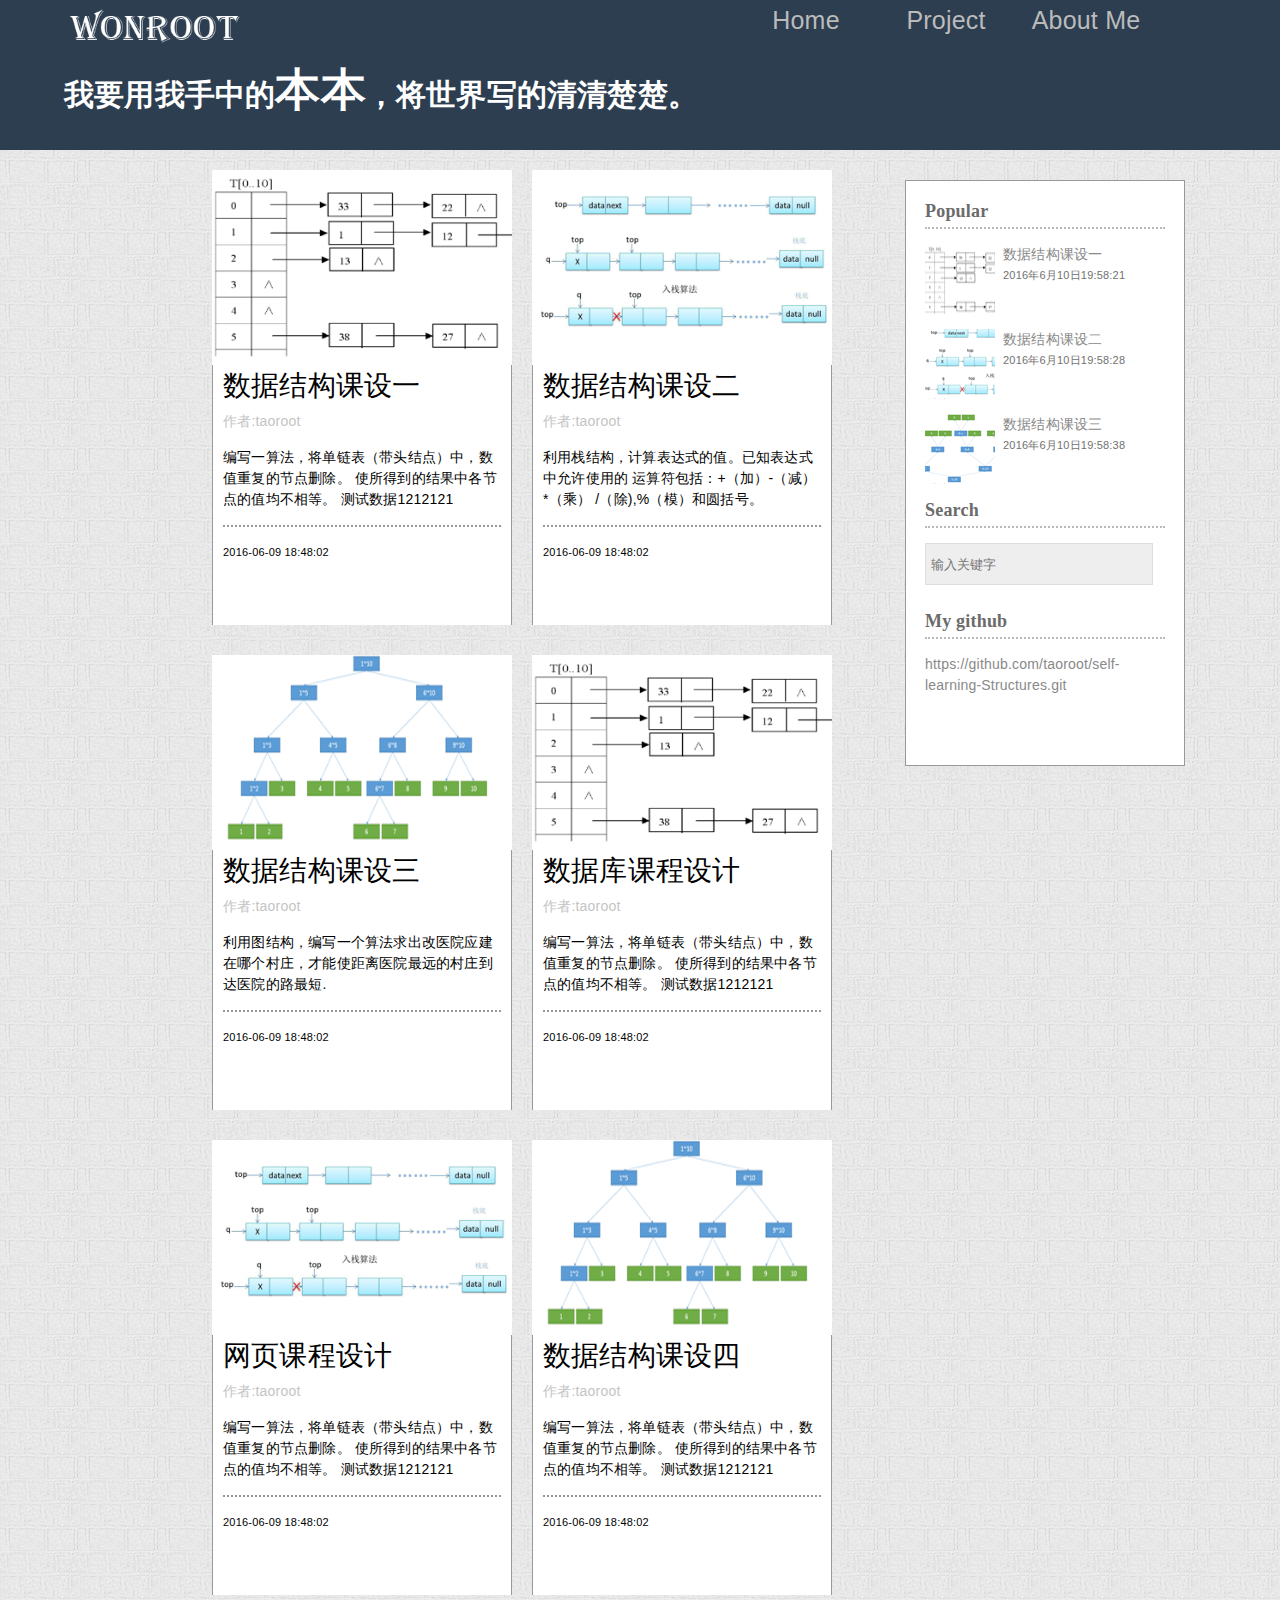
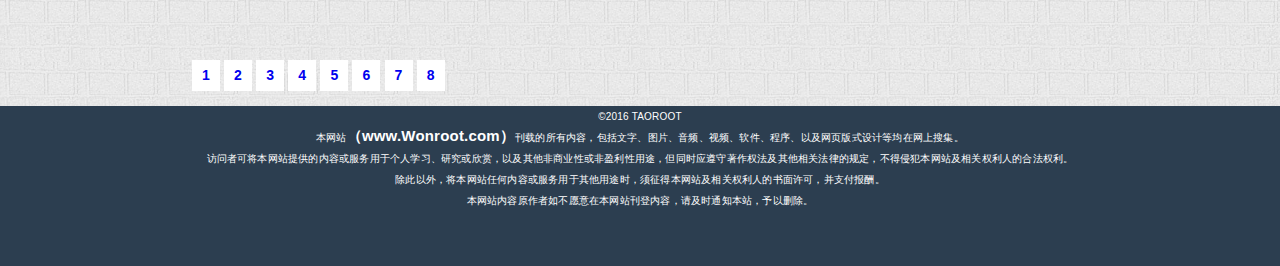
<file: index.html>
<!DOCTYPE html>
<html>
	<head>
		<meta http-equiv="Content-type" content="text/html; charset=utf-8";/>
		<link href="css/style.css" rel="stylesheet" type="text/css" media="all" />
		<link href="css/contain.css" rel="stylesheet" type="text/css" media="all" />
		<script type="text/javascript" src="js/jquery.js"></script>

		<title>Wonroot</title>
	</head>
	<body>
		<div class="header">
			<div class="logo">
				<a href="index.html">
					<img src="image/logo.png" />
				</a>
			</div>
			<div class="menu">
				<ul>
					<li><a href="index.html">Home</a></li>

					<li><a href="#">Project</a>
						<ul>
							<li><a href="CPP/cppindex.html">C++编程</a></li>
							<li><a href="sql/sqlindex.html">数据库</a></li>
							<li><a href="Stru/Struindex.html">数据结构</a></li>
						</ul>
					</li>
					<li><a href="about.html">About Me</a>
					</li>
				</ul>
			</div>
		</div>

		<div class="header-bottom">
			<a style="left:50%;"> 我要用我手中的<span>本本</span>，将世界写的清清楚楚。</a>
		</div>

		<div class="fix content_area">

			<div class="fix wrap">
				<div class= "fix left-content floatleft">
					<div class="fix main_content floatleft">
						<div class="fix single_content_wrapper floatleft ">
							<div class="single_content floatleft">
								<a href="CPP/cpp.html"><img class="thumbnail" src="image/s1.png"></a>
								<div class="fix single_content_info">
									<h1>数据结构课设一</h1>
									<p class="author">作者:taoroot</p>
									<p>编写一算法，将单链表（带头结点）中，数值重复的节点删除。
							使所得到的结果中各节点的值均不相等。
							测试数据1212121</p>
									<div class="fix post-meta">
										<p>2016-06-09 18:48:02</p>
									</div>	
								</div>
							</div>
						</div>		
						<div class="fix single_content_wrapper floatleft">
							<div class="single_content floatleft">
								<a href="CPP/cpp2.html"><img class="thumbnail" src="image/s2.png"></a>
								<div class="fix single_content_info">
									<h1>数据结构课设二</h1>
									<p class="author">作者:taoroot</p>
									<p>利用栈结构，计算表达式的值。已知表达式中允许使用的 运算符包括：+（加）-（减）*（乘） /（除),%（模）和圆括号。</p>
									<div class="fix post-meta">
										<p>2016-06-09 18:48:02</p>
									</div>	
								</div>
							</div>
						</div>	
						<div class="fix single_content_wrapper floatleft">
							<div class="single_content floatleft">
								<a href="CPP/cpp3.html"><img class="thumbnail" src="image/s3.png"></a>
								<div class="fix single_content_info">
									<h1>数据结构课设三</h1>
									<p class="author">作者:taoroot</p>
									<p>利用图结构，编写一个算法求出改医院应建在哪个村庄，才能使距离医院最远的村庄到达医院的路最短. </p>
									<div class="fix post-meta">
										<p>2016-06-09 18:48:02</p>
									</div>	
								</div>
							</div>
						</div>	
						<div class="fix single_content_wrapper floatleft">
							<div class="single_content floatleft">
								<a href="CPP/cpp.html"><img class="thumbnail" src="image/s1.png"></a>
								<div class="fix single_content_info">
									<h1>数据库课程设计</h1>
									<p class="author">作者:taoroot</p>
									<p>编写一算法，将单链表（带头结点）中，数值重复的节点删除。
							使所得到的结果中各节点的值均不相等。
							测试数据1212121</p>
									<div class="fix post-meta">
										<p>2016-06-09 18:48:02</p>
									</div>	
								</div>
							</div>
						</div>	
						<div class="fix single_content_wrapper floatleft">
							<div class="single_content floatleft">
								<a href="CPP/cpp2.html"><img class="thumbnail" src="image/s2.png"></a>
								<div class="fix single_content_info">
									<h1>网页课程设计</h1>
									<p class="author">作者:taoroot</p>
									<p>编写一算法，将单链表（带头结点）中，数值重复的节点删除。
							使所得到的结果中各节点的值均不相等。
							测试数据1212121</p>
									<div class="fix post-meta">
										<p>2016-06-09 18:48:02</p>
									</div>	
								</div>
							</div>
						</div>	
						<div class="fix single_content_wrapper floatleft">
							<div class="single_content floatleft">
								<a href="CPP/cpp3.html"><img class="thumbnail" src="image/s3.png"></a>
								<div class="fix single_content_info">
									<h1>数据结构课设四</h1>
									<p class="author">作者:taoroot</p>
									<p>编写一算法，将单链表（带头结点）中，数值重复的节点删除。
							使所得到的结果中各节点的值均不相等。
							测试数据1212121</p>
									<div class="fix post-meta">
										<p>2016-06-09 18:48:02</p>
									</div>	
								</div>
							</div>
						</div>	
					</div>
					<div class="fix pagination floatleft">
						<a href="#">1</a>
						<a href="#">2</a>
						<a href="#">3</a>
						<a href="#">4</a>
						<a href="#">5</a>
						<a href="#">6</a>
						<a href="#">7</a>
						<a href="#">8</a>
					</div>				
				</div>

				<div class="fix sidebar floatleft">
					<div class="fix single_sidebar">
					
						<div class="popular_post fix">
							<h2>Popular</h2>
							<div class="fix single_popular">
								
								<img src="image/popular1.png" class="floatleft"/>
								<a href="CPP/cpp.html"><h2>数据结构课设一</h2></a>
								<p>2016年6月10日19:58:21</p>
							</div>
							<div class="fix single_popular">
								<img src="image/popular2.png" class="floatleft"/>
								<a href="CPP/cpp2.html"><h2>数据结构课设二</h2></a>
								<p>2016年6月10日19:58:28</p>
							</div>
							<div class="fix single_popular">
								<img src="image/popular3.png" class="floatleft"/>
								<a href="CPP/cpp3.html"><h2>数据结构课设三</h2></a>
								<p>2016年6月10日19:58:38</p>
							</div>
						</div>
						<div class="fix single_sidebar">
								<h2>Search</h2>
								<input class="search" type="text" placeholder="输入关键字"/>
						</div>
						<div class="fix single_sidebar">
							<h2>My github</h2>
							<a href="https://github.com/taoroot/self-learning-Structures.git">https://github.com/taoroot/self-learning-Structures.git</a>
						</div>

					</div>
				</div>
			</div>
		</div>








		<div class="bottom">
			<div class="copyright">
				<a>©2016 TAOROOT</a>
				<p>本网站<span>（www.Wonroot.com）</span>刊载的所有内容，包括文字、图片、音频、视频、软件、程序、以及网页版式设计等均在网上搜集。<br/>
				  访问者可将本网站提供的内容或服务用于个人学习、研究或欣赏，以及其他非商业性或非盈利性用途，但同时应遵守著作权法及其他相关法律的规定，不得侵犯本网站及相关权利人的合法权利。<br/>
				  除此以外，将本网站任何内容或服务用于其他用途时，须征得本网站及相关权利人的书面许可，并支付报酬。<br/>
				    本网站内容原作者如不愿意在本网站刊登内容，请及时通知本站，予以删除。
				</p>
			</div>
		</div>

	</body>
</html>
</file>
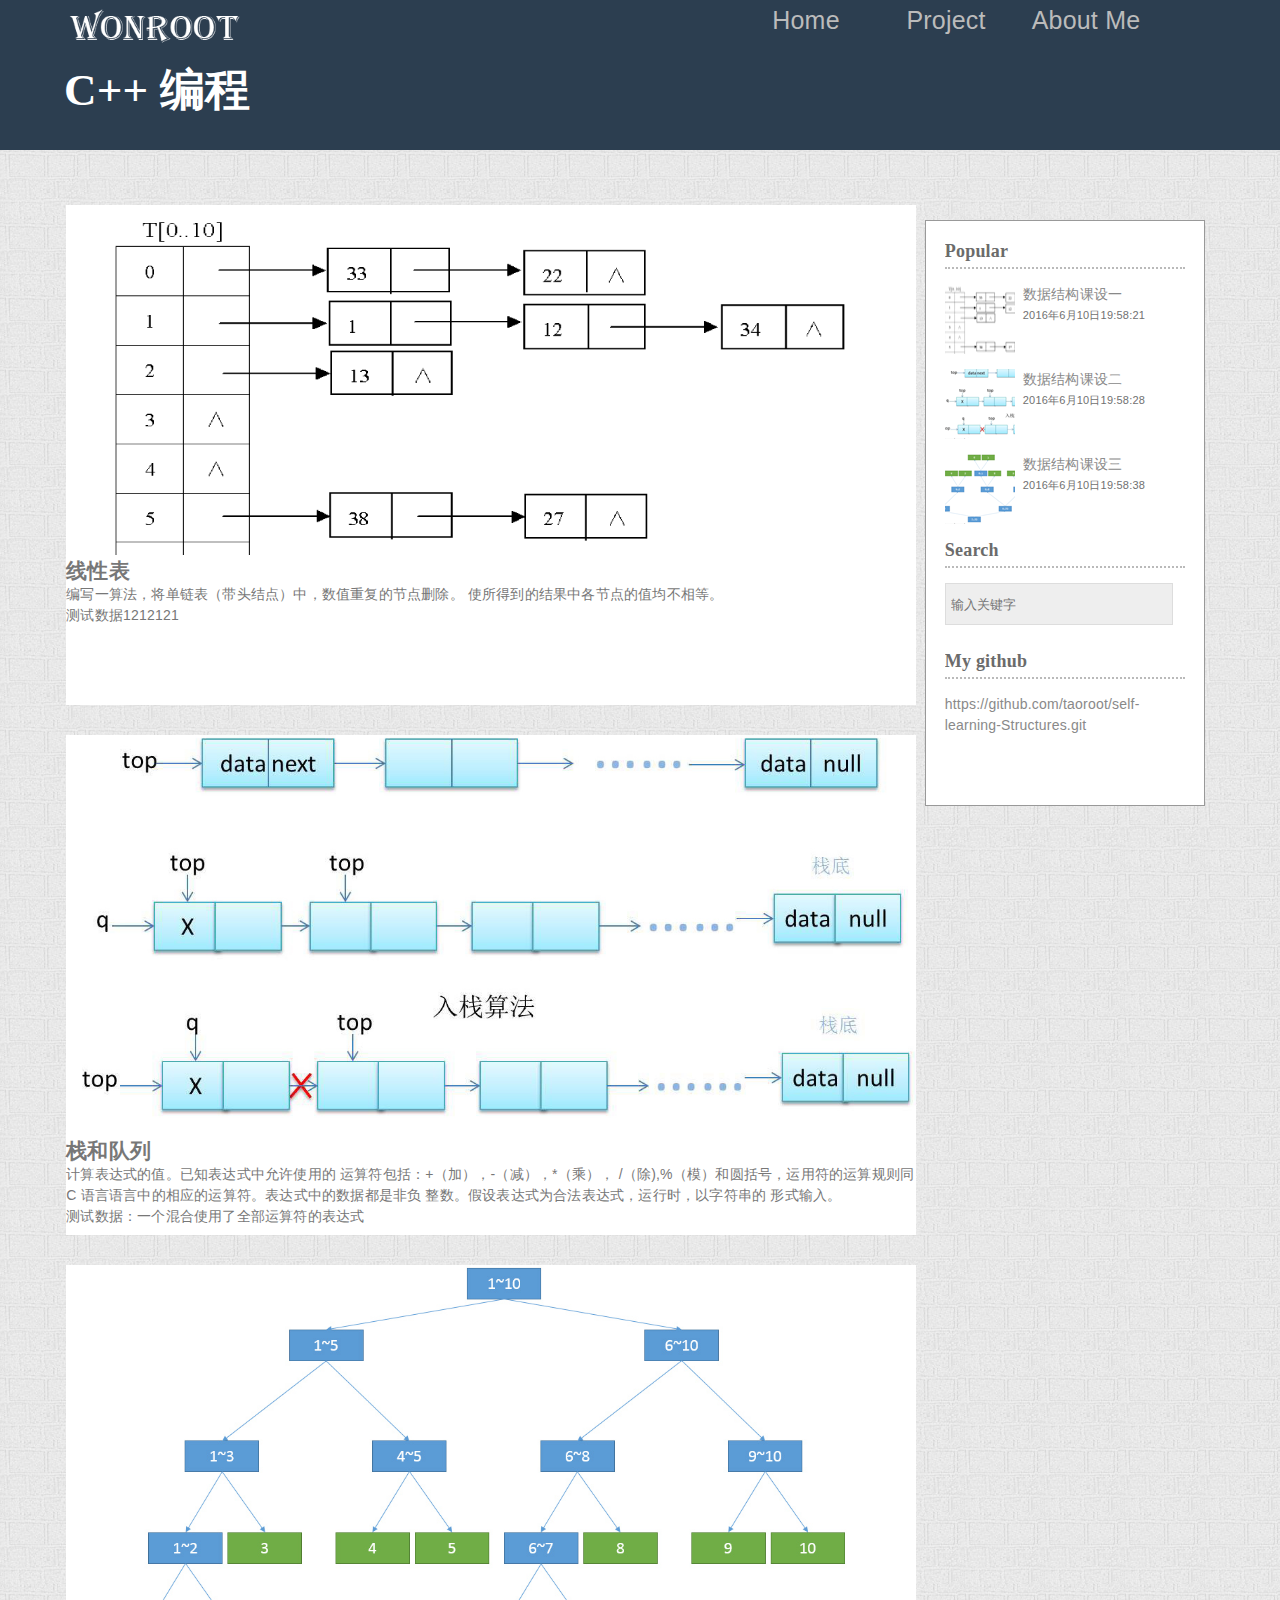
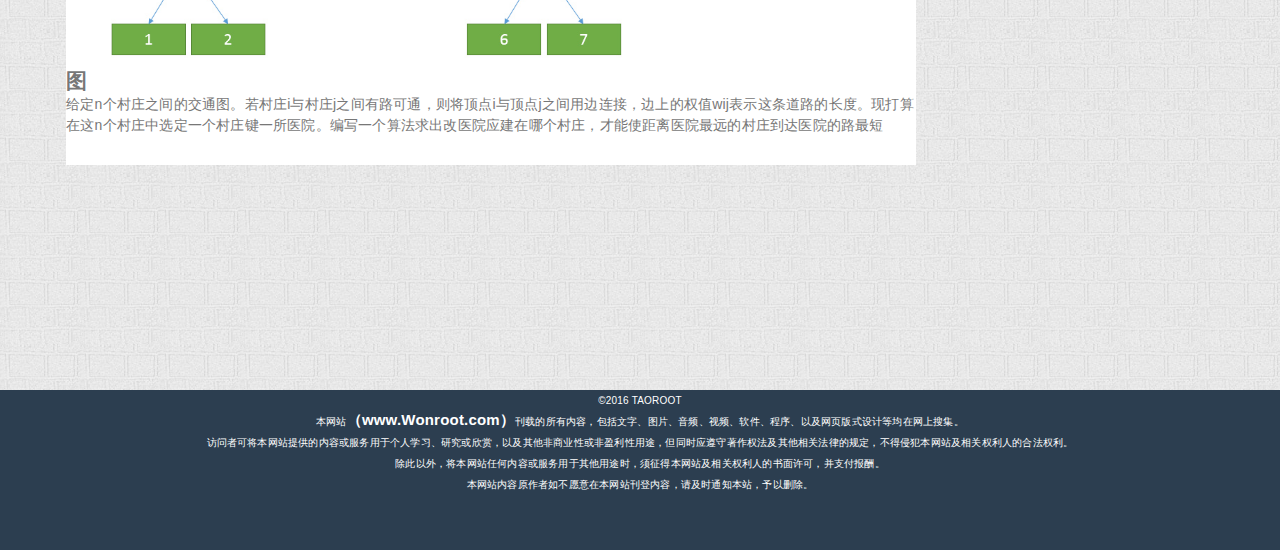
<file: CPP/cppindex.html>
<!DOCTYPE html>
<html>
	<head>
		<meta http-equiv="Content-type" content="text/html; charset=utf-8";/>
		<link href="../css/style.css" rel="stylesheet" type="text/css" media="all" />
		<link href="../css/contain.css" rel="stylesheet" type="text/css" media="all" />
		<script type="text/javascript" src="../js/jquery.js"></script>
		<script type="text/javascript" src="../js/backtop.js"></script>
		<title>Wonroot</title>
	</head>
	<body>
		<div class="header">
			<div class="logo">
				<a href="../index.html">
					<img src="../image/logo.png" />
				</a>
			</div>
			<div class="menu">
				<ul>
					<li><a href="../index.html">Home</a></li>

					<li><a href="#">Project</a>
						<ul>
							<li><a href="#">C++编程</a></li>
							<li><a href="../sql/sqlindex.html">数据库</a></li>
							<li><a href="../stru/struindex.html">数据结构</a></li>
						</ul>
					</li>

					<li><a href="../about.html">About Me</a>
					</li>

				</ul>

			</div>
		</div>

		<div class="header-bottom">
			<a><span>C++ 编程</span></a>
		</div>
		<div class="content">
			<div class="left">
				<div class="text1">
					<a href="CPP.html"><img class="thumbnail" src="../image/01.png"></a>
					<a>
						<span>线性表</span></br>
						编写一算法，将单链表（带头结点）中，数值重复的节点删除。
						使所得到的结果中各节点的值均不相等。</br>
						测试数据1212121</br>
					</a>
				</div>

				<div class="text1">
					<a href="CPP2.html"><img class="thumbnail" src="../image/02.jpg"></a>
					<a>
						<span>栈和队列</span><br/>
						计算表达式的值。已知表达式中允许使用的
						运算符包括：+（加），-（减），*（乘），
						/（除),%（模）和圆括号，运用符的运算规则同C
						语言语言中的相应的运算符。表达式中的数据都是非负
						整数。假设表达式为合法表达式，运行时，以字符串的
						形式输入。<BR/>
						测试数据：一个混合使用了全部运算符的表达式
					</a>
				</div>
  				<div class="text1">
					<a href="CPP3.html"><img class="thumbnail" src="../image/03.jpg"></a>
					<a>
					<span>图</span><br/>
					给定n个村庄之间的交通图。若村庄i与村庄j之间有路可通，则将顶点i与顶点j之间用边连接，边上的权值wij表示这条道路的长度。现打算在这n个村庄中选定一个村庄键一所医院。编写一个算法求出改医院应建在哪个村庄，才能使距离医院最远的村庄到达医院的路最短
					</a>
				</div>
			</div>	
			<div class="right">
				<div class="fix sidebar floatleft">
					<div class="fix single_sidebar">
					
						<div class="popular_post fix">
							<h2>Popular</h2>
							<div class="fix single_popular">
								
								<img src="../image/popular1.png" class="floatleft"/>
								<a href="CPP/cpp.html"><h2>数据结构课设一</h2></a>
								<p>2016年6月10日19:58:21</p>
							</div>
							<div class="fix single_popular">
								<img src="../image/popular2.png" class="floatleft"/>
								<a href="CPP/cpp2.html"><h2>数据结构课设二</h2></a>
								<p>2016年6月10日19:58:28</p>
							</div>
							<div class="fix single_popular">
								<img src="../image/popular3.png" class="floatleft"/>
								<a href="CPP/cpp3.html"><h2>数据结构课设三</h2></a>
								<p>2016年6月10日19:58:38</p>
							</div>
						</div>
						<div class="fix single_sidebar">
								<h2>Search</h2>
								<input class="search" type="text" placeholder="输入关键字"/>
						</div>
						<div class="fix single_sidebar">
							<h2>My github</h2>
							<a href="https://github.com/taoroot/self-learning-Structures.git">https://github.com/taoroot/self-learning-Structures.git</a>
						</div>

					</div>
				</div>
			</div>

		</div>


		<div class="bottom">
			<div class="copyright">
				<a>©2016 TAOROOT</a>
				<p>本网站<span>（www.Wonroot.com）</span>刊载的所有内容，包括文字、图片、音频、视频、软件、程序、以及网页版式设计等均在网上搜集。<br/>
				  访问者可将本网站提供的内容或服务用于个人学习、研究或欣赏，以及其他非商业性或非盈利性用途，但同时应遵守著作权法及其他相关法律的规定，不得侵犯本网站及相关权利人的合法权利。<br/>
				  除此以外，将本网站任何内容或服务用于其他用途时，须征得本网站及相关权利人的书面许可，并支付报酬。<br/>
				    本网站内容原作者如不愿意在本网站刊登内容，请及时通知本站，予以删除。
				</p>
			</div>
		</div>

	</body>
</html>
</file>
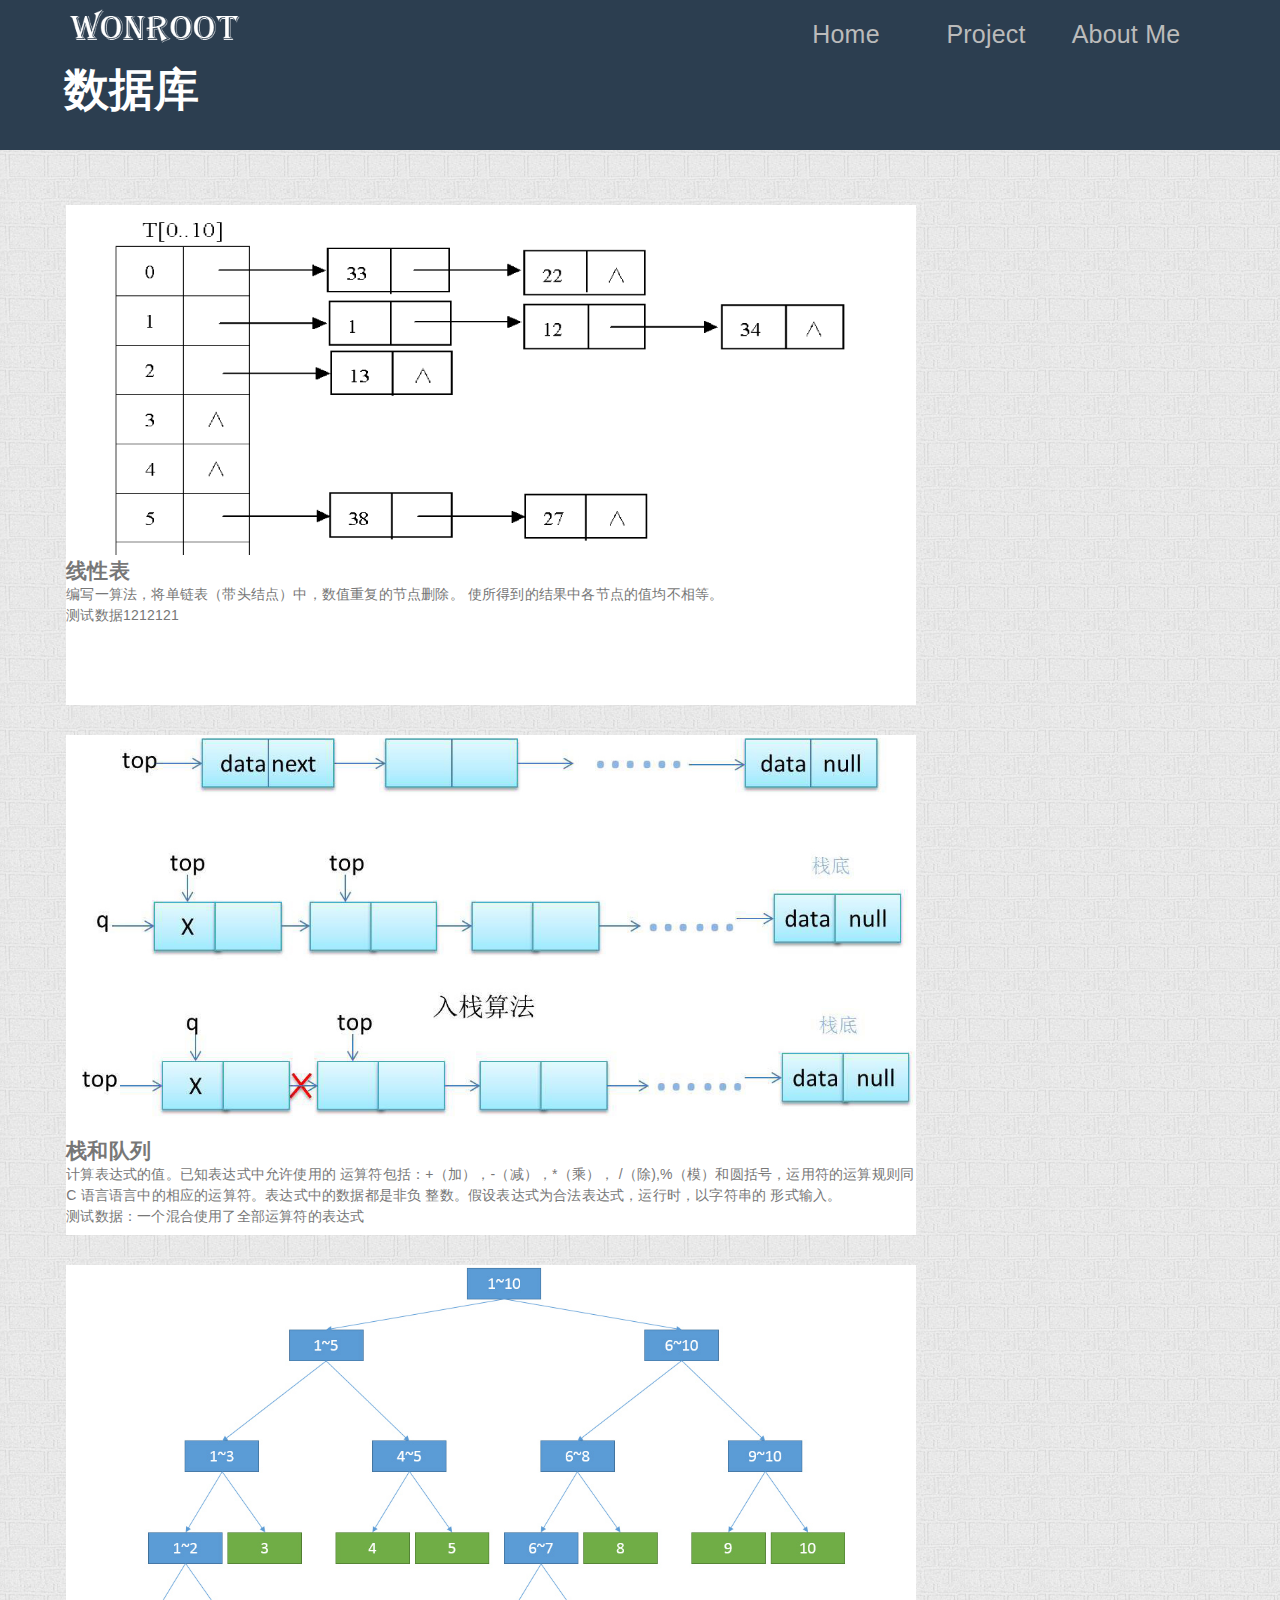
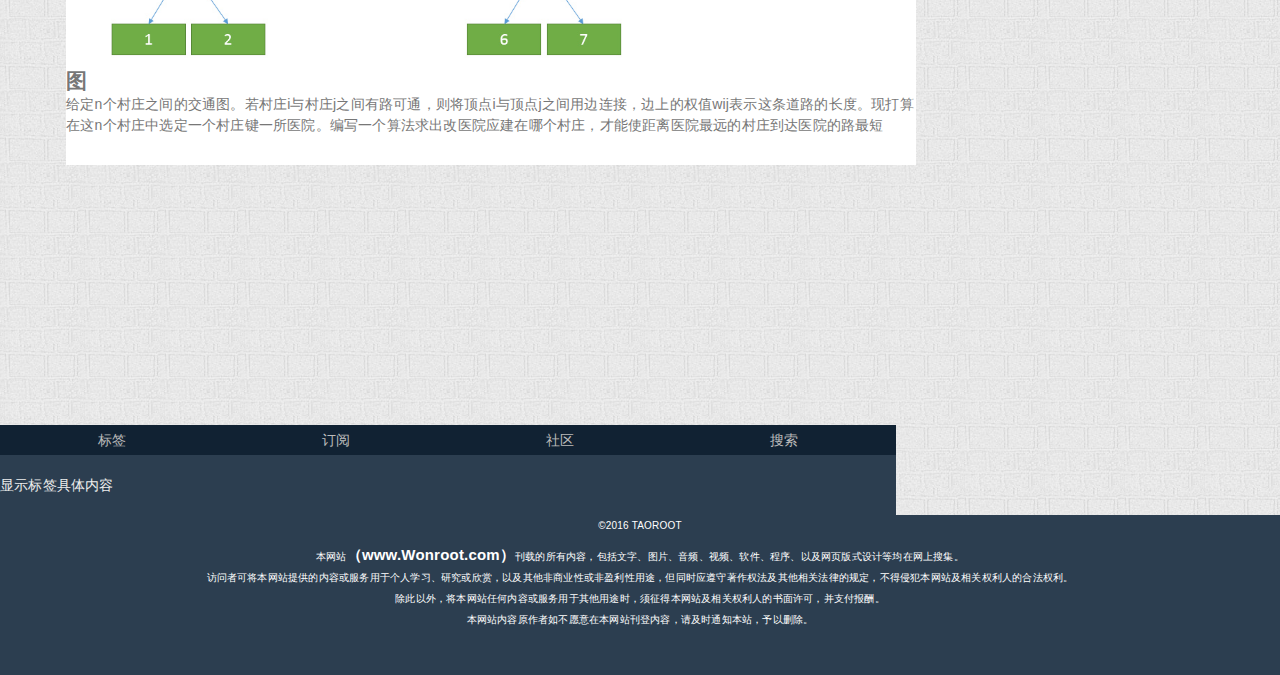
<file: sql/sql1.html>
<!DOCTYPE html>
<html>
	<head>
		<meta http-equiv="Content-type" content="text/html; charset=utf-8";/>
		<link href="../css/style.css" rel="stylesheet" type="text/css" media="all" />
		<script type="text/javascript" src="../js/jquery.js"></script>
		<script type="text/javascript" src="../js/backtop.js"></script>
		<title>Wonroot</title>
	</head>
	<body>
		<div class="header">
			<div class="logo">
				<a href="../index.html">
					<img src="../image/logo.png" />
				</a>
			</div>
			<div class="menu">
				<ul>
					<li><a href="../index.html">Home</a></li>

					<li><a href="#">Project</a>
						<ul>
							<li><a href="../cpp/CPPindex.html">C++编程</a></li>
							<li><a href="#">数据库</a></li>
							<li><a href="../stru/struindex.html">数据结构</a></li>
						</ul>
					</li>

					<li><a href="#">About Me</a>
					</li>

				</ul>

			</div>
		</div>

		<div class="header-bottom">
			<a><span>数据库</span></a>
		</div>
		<div class="content">
			<div class="left">
				<div class="text1">
					<a href="CPP/CPP.html"><img class="thumbnail" src="../image/01.png"></a>
					<a>
						<span>线性表</span></br>
						编写一算法，将单链表（带头结点）中，数值重复的节点删除。
						使所得到的结果中各节点的值均不相等。</br>
						测试数据1212121</br>
					</a>
				</div>

				<div class="text1">
					<a href="CPP/CPP2.html"><img class="thumbnail" src="../image/02.jpg"></a>
					<a>
						<span>栈和队列</span><br/>
						计算表达式的值。已知表达式中允许使用的
						运算符包括：+（加），-（减），*（乘），
						/（除),%（模）和圆括号，运用符的运算规则同C
						语言语言中的相应的运算符。表达式中的数据都是非负
						整数。假设表达式为合法表达式，运行时，以字符串的
						形式输入。<BR/>
						测试数据：一个混合使用了全部运算符的表达式
					</a>
				</div>
  				<div class="text1">
					<a href="CPP/CPP3.html"><img class="thumbnail" src="../image/03.jpg"></a>
					<a>
					<span>图</span><br/>
					给定n个村庄之间的交通图。若村庄i与村庄j之间有路可通，则将顶点i与顶点j之间用边连接，边上的权值wij表示这条道路的长度。现打算在这n个村庄中选定一个村庄键一所医院。编写一个算法求出改医院应建在哪个村庄，才能使距离医院最远的村庄到达医院的路最短
					</a>
				</div>
			</div>			
		</div>


			<div class="right">
                    <ul class="left-menu">
                    	<li class="left-menu-container" id="bq">标签</li>
                    	<li class="left-menu-container" id="dy">订阅</li>
                    	<li class="left-menu-container" id="sq">社区</li>
                    	<li class="left-menu-container" id="ss">搜索</li>
                    </ul>

                <div class="display-contant"> 
                	显示标签具体内容
                    </div>
                    <div>
                </div>
			</div>

		<div class="bottom">
			<div class="copyright">
				<a>©2016 TAOROOT</a>
				<p>本网站<span>（www.Wonroot.com）</span>刊载的所有内容，包括文字、图片、音频、视频、软件、程序、以及网页版式设计等均在网上搜集。<br/>
				  访问者可将本网站提供的内容或服务用于个人学习、研究或欣赏，以及其他非商业性或非盈利性用途，但同时应遵守著作权法及其他相关法律的规定，不得侵犯本网站及相关权利人的合法权利。<br/>
				  除此以外，将本网站任何内容或服务用于其他用途时，须征得本网站及相关权利人的书面许可，并支付报酬。<br/>
				    本网站内容原作者如不愿意在本网站刊登内容，请及时通知本站，予以删除。
				</p>
			</div>
		</div>

	</body>
</html>
</file>
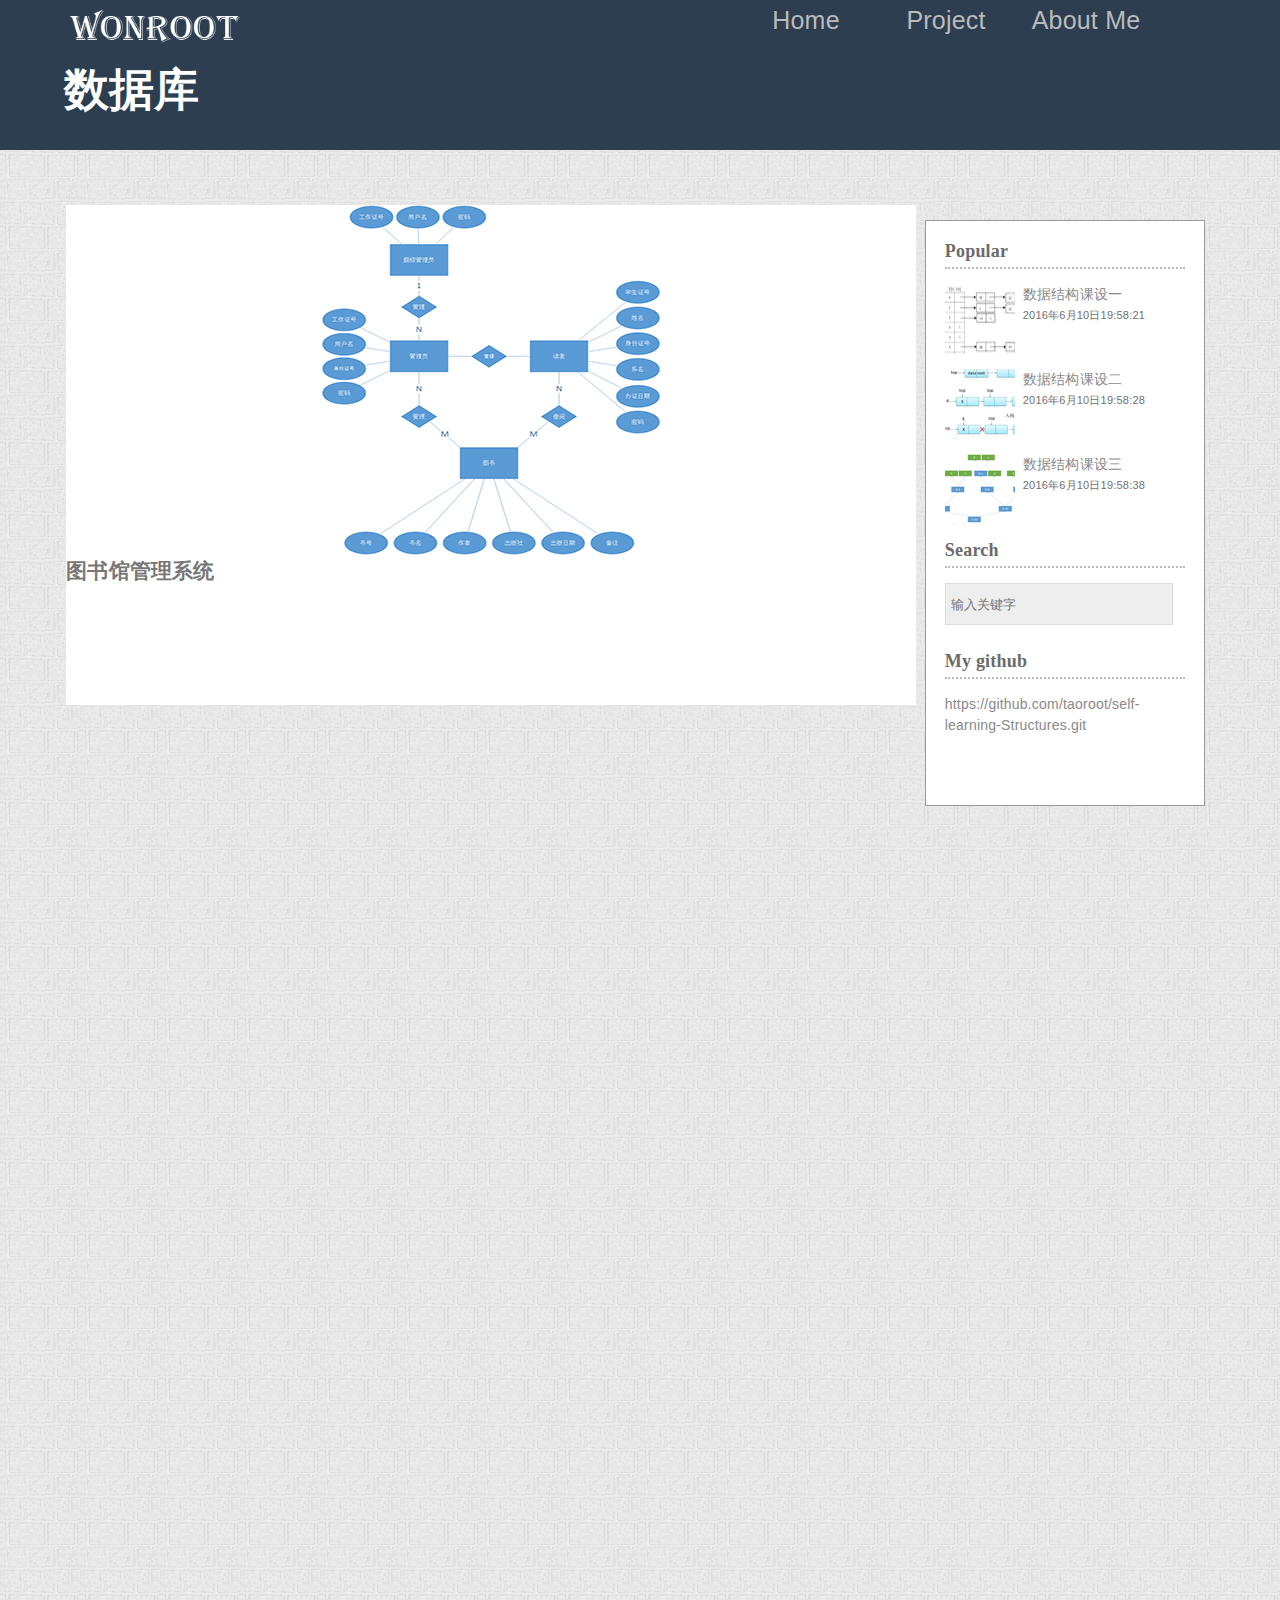
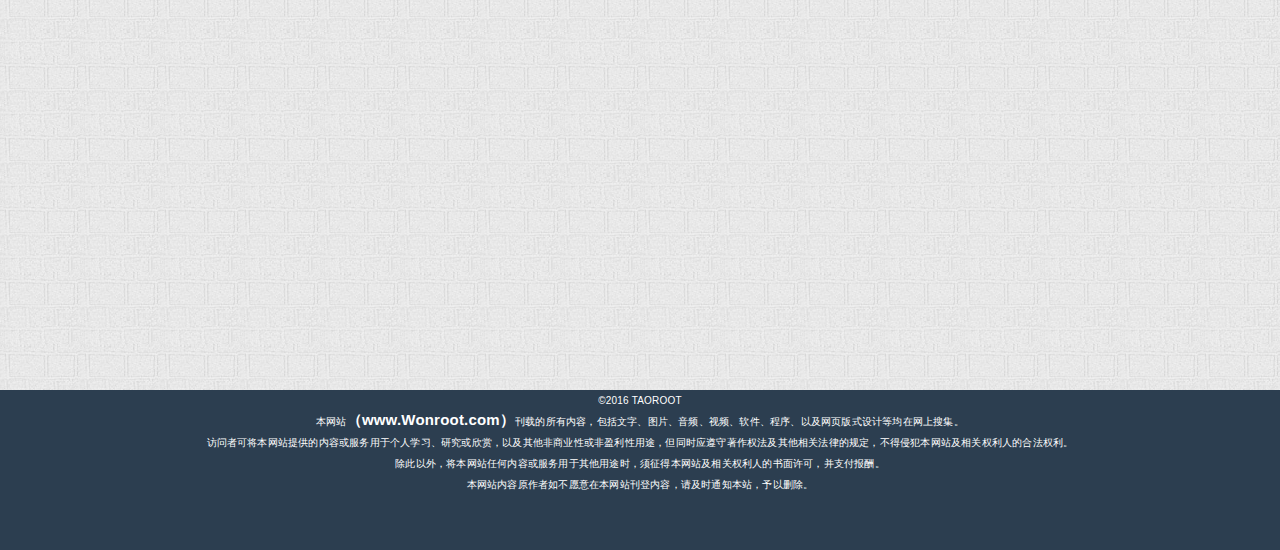
<file: sql/sqlindex.html>
<!DOCTYPE html>
<html>
	<head>
		<meta http-equiv="Content-type" content="text/html; charset=utf-8";/>
		<link href="../css/style.css" rel="stylesheet" type="text/css" media="all" />
		<link href="../css/contain.css" rel="stylesheet" type="text/css" media="all" />
		<script type="text/javascript" src="../js/jquery.js"></script>
		<script type="text/javascript" src="../js/backtop.js"></script>
		<title>Wonroot</title>
	</head>
	<body>
		<div class="header">
			<div class="logo">
				<a href="../index.html">
					<img src="../image/logo.png" />
				</a>
			</div>
			<div class="menu">
				<ul>
					<li><a href="../index.html">Home</a></li>

					<li><a href="#">Project</a>
						<ul>
							<li><a href="../CPP/cppindex.html">C++编程</a></li>
							<li><a href="#">数据库</a></li>
							<li><a href="../stru/struindex.html">数据结构</a></li>
						</ul>
					</li>

					<li><a href="../about.html">About Me</a>
					</li>

				</ul>

			</div>
		</div>

		<div class="header-bottom">
			<a><span>数据库</span></a>
		</div>
		<div class="content">
			<div class="left">
				<div class="text1">
					<a href="../CPP/cpp3.html"><img class="thumbnail" src="../image/04.png"></a>
					<a>
						<span>图书馆管理系统</span></br>
					</a>
				</div>
			</div>			

			<div class="right">
				<div class="fix sidebar floatleft">
					<div class="fix single_sidebar">
					
						<div class="popular_post fix">
							<h2>Popular</h2>
							<div class="fix single_popular">
								
								<img src="../image/popular1.png" class="floatleft"/>
								<a href="../CPP/cpp.html"><h2>数据结构课设一</h2></a>
								<p>2016年6月10日19:58:21</p>
							</div>
							<div class="fix single_popular">
								<img src="../image/popular2.png" class="floatleft"/>
								<a href="../CPP/cpp2.html"><h2>数据结构课设二</h2></a>
								<p>2016年6月10日19:58:28</p>
							</div>
							<div class="fix single_popular">
								<img src="../image/popular3.png" class="floatleft"/>
								<a href="../CPP/cpp3.html"><h2>数据结构课设三</h2></a>
								<p>2016年6月10日19:58:38</p>
							</div>
						</div>
						<div class="fix single_sidebar">
								<h2>Search</h2>
								<input class="search" type="text" placeholder="输入关键字"/>
						</div>
						<div class="fix single_sidebar">
							<h2>My github</h2>
							<a href="https://github.com/taoroot/self-learning-Structures.git">https://github.com/taoroot/self-learning-Structures.git</a>
						</div>

					</div>
				</div>
			</div>			
		</div>

		<div class="bottom">
			<div class="copyright">
				<a>©2016 TAOROOT</a>
				<p>本网站<span>（www.Wonroot.com）</span>刊载的所有内容，包括文字、图片、音频、视频、软件、程序、以及网页版式设计等均在网上搜集。<br/>
				  访问者可将本网站提供的内容或服务用于个人学习、研究或欣赏，以及其他非商业性或非盈利性用途，但同时应遵守著作权法及其他相关法律的规定，不得侵犯本网站及相关权利人的合法权利。<br/>
				  除此以外，将本网站任何内容或服务用于其他用途时，须征得本网站及相关权利人的书面许可，并支付报酬。<br/>
				    本网站内容原作者如不愿意在本网站刊登内容，请及时通知本站，予以删除。
				</p>
			</div>
		</div>

	</body>
</html>
</file>
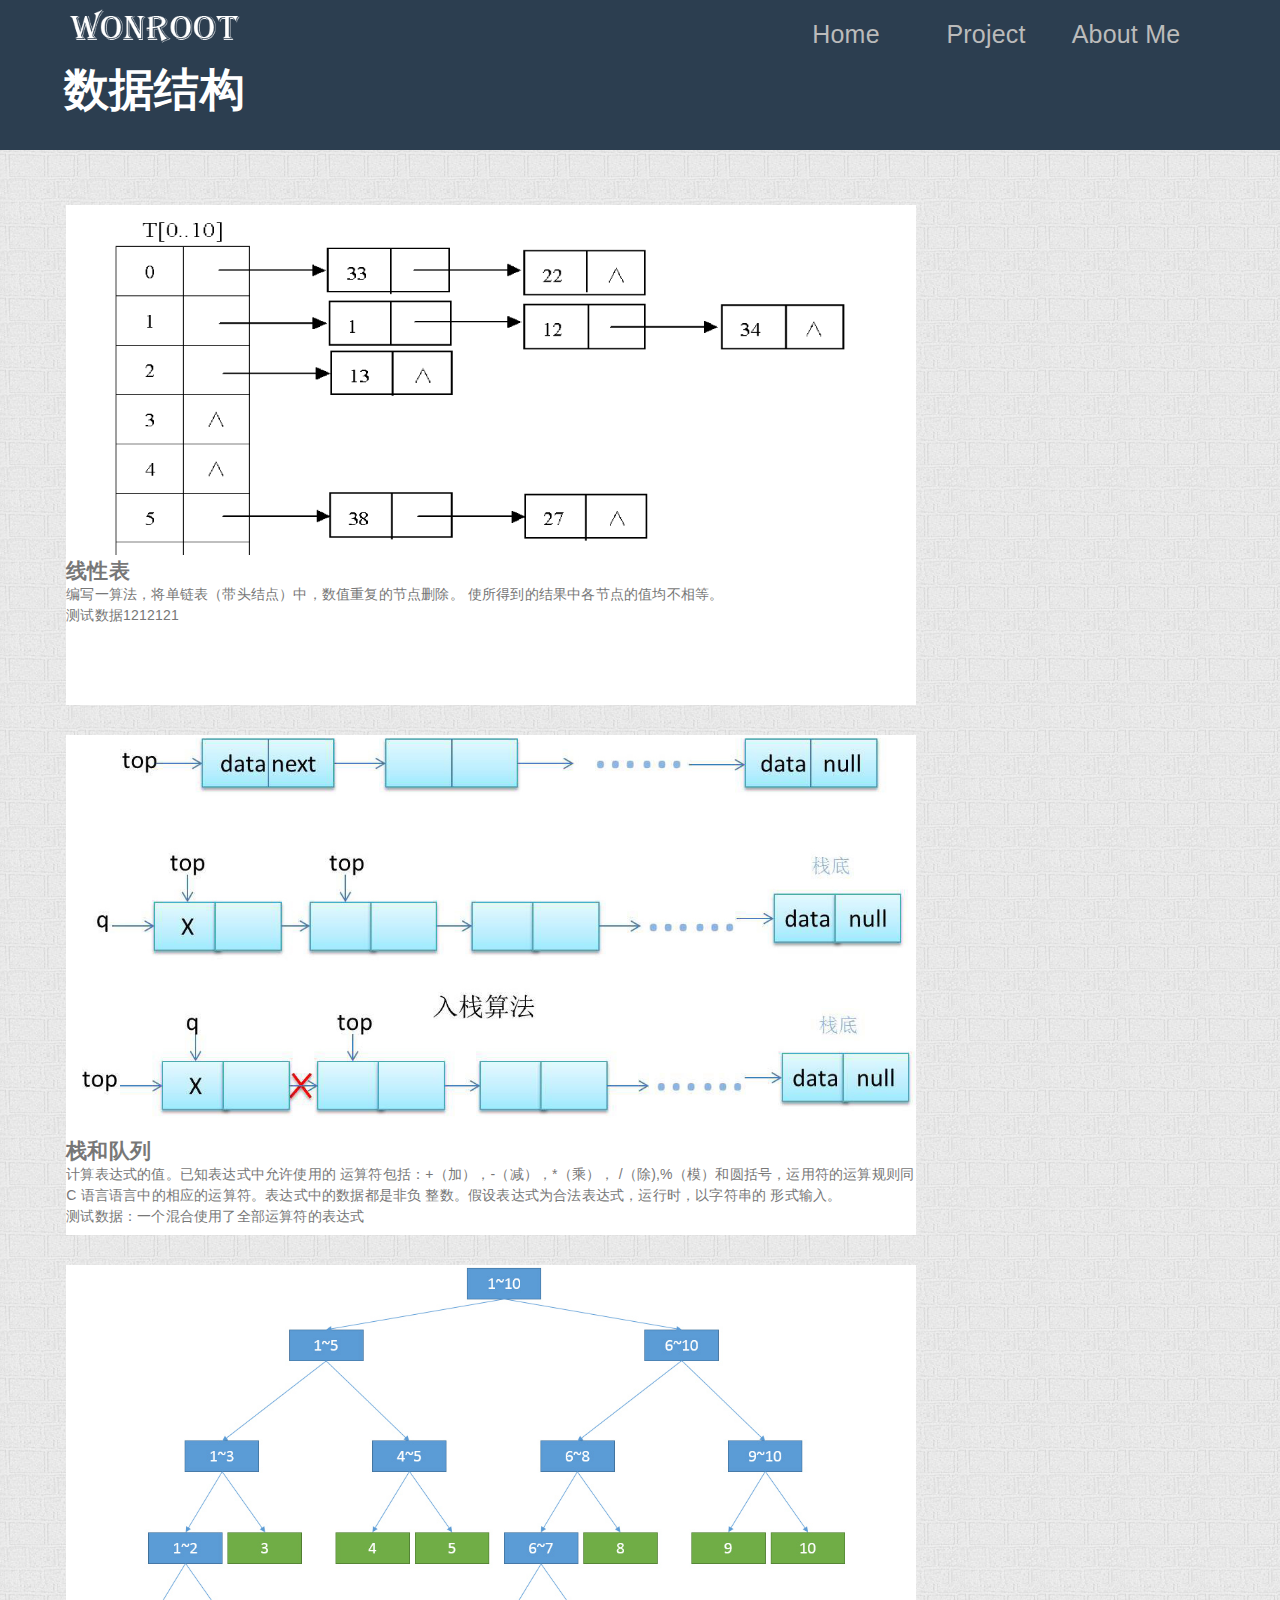
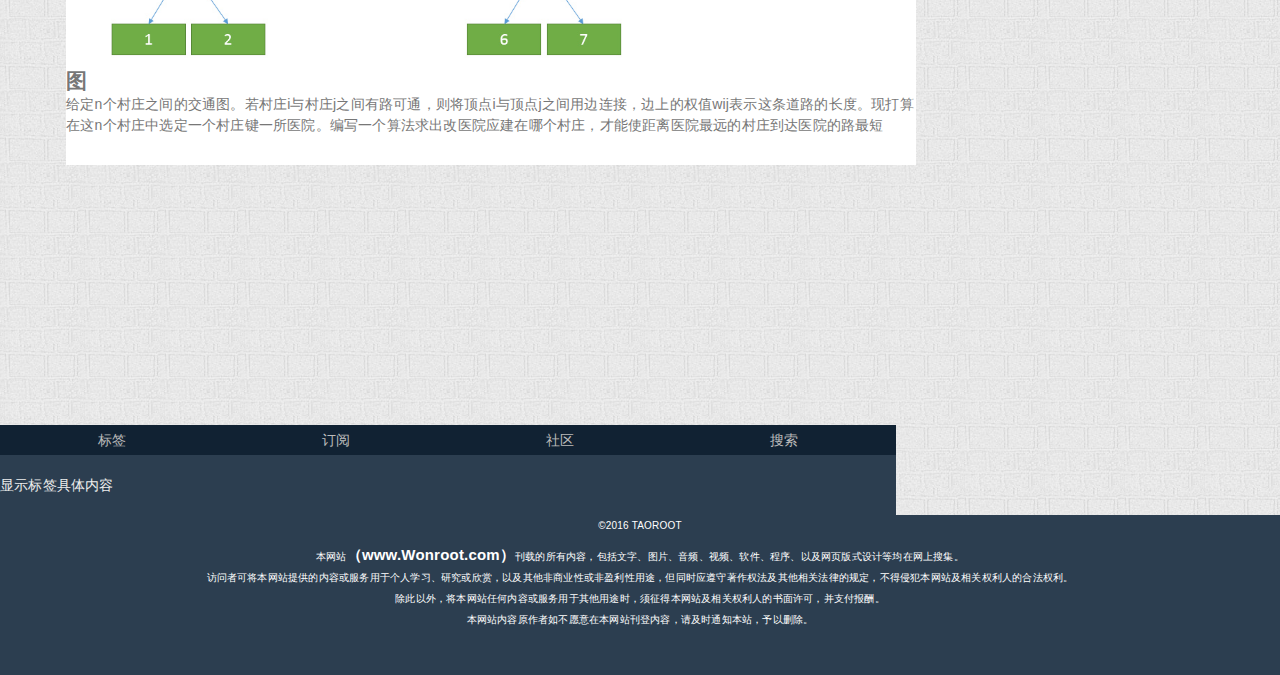
<file: stru/stru1.html>
<!DOCTYPE html>
<html>
	<head>
		<meta http-equiv="Content-type" content="text/html; charset=utf-8";/>
		<link href="../css/style.css" rel="stylesheet" type="text/css" media="all" />
		<script type="text/javascript" src="../js/jquery.js"></script>
		<script type="text/javascript" src="../js/backtop.js"></script>
		<title>Wonroot</title>
	</head>
	<body>
		<div class="header">
			<div class="logo">
				<a href="../index.html">
					<img src="../image/logo.png" />
				</a>
			</div>
			<div class="menu">
				<ul>
					<li><a href="../index.html">Home</a></li>

					<li><a href="#">Project</a>
						<ul>
							<li><a href="../cpp/CPPindex.html">C++编程</a></li>
							<li><a href="../sql/sqlindex.html">数据库</a></li>
							<li><a href="#">数据结构</a></li>
						</ul>
					</li>

					<li><a href="#">About Me</a>
					</li>

				</ul>

			</div>
		</div>

		<div class="header-bottom">
			<a><span>数据结构</span></a>
		</div>
		<div class="content">
			<div class="left">
				<div class="text1">
					<a href="CPP/CPP.html"><img class="thumbnail" src="../image/01.png"></a>
					<a>
						<span>线性表</span></br>
						编写一算法，将单链表（带头结点）中，数值重复的节点删除。
						使所得到的结果中各节点的值均不相等。</br>
						测试数据1212121</br>
					</a>
				</div>

				<div class="text1">
					<a href="CPP/CPP2.html"><img class="thumbnail" src="../image/02.jpg"></a>
					<a>
						<span>栈和队列</span><br/>
						计算表达式的值。已知表达式中允许使用的
						运算符包括：+（加），-（减），*（乘），
						/（除),%（模）和圆括号，运用符的运算规则同C
						语言语言中的相应的运算符。表达式中的数据都是非负
						整数。假设表达式为合法表达式，运行时，以字符串的
						形式输入。<BR/>
						测试数据：一个混合使用了全部运算符的表达式
					</a>
				</div>
  				<div class="text1">
					<a href="CPP/CPP3.html"><img class="thumbnail" src="../image/03.jpg"></a>
					<a>
					<span>图</span><br/>
					给定n个村庄之间的交通图。若村庄i与村庄j之间有路可通，则将顶点i与顶点j之间用边连接，边上的权值wij表示这条道路的长度。现打算在这n个村庄中选定一个村庄键一所医院。编写一个算法求出改医院应建在哪个村庄，才能使距离医院最远的村庄到达医院的路最短
					</a>
				</div>
			</div>			
		</div>


			<div class="right">
                    <ul class="left-menu">
                    	<li class="left-menu-container" id="bq">标签</li>
                    	<li class="left-menu-container" id="dy">订阅</li>
                    	<li class="left-menu-container" id="sq">社区</li>
                    	<li class="left-menu-container" id="ss">搜索</li>
                    </ul>

                <div class="display-contant"> 
                	显示标签具体内容
                    </div>
                    <div>
                </div>
			</div>

		<div class="bottom">
			<div class="copyright">
				<a>©2016 TAOROOT</a>
				<p>本网站<span>（www.Wonroot.com）</span>刊载的所有内容，包括文字、图片、音频、视频、软件、程序、以及网页版式设计等均在网上搜集。<br/>
				  访问者可将本网站提供的内容或服务用于个人学习、研究或欣赏，以及其他非商业性或非盈利性用途，但同时应遵守著作权法及其他相关法律的规定，不得侵犯本网站及相关权利人的合法权利。<br/>
				  除此以外，将本网站任何内容或服务用于其他用途时，须征得本网站及相关权利人的书面许可，并支付报酬。<br/>
				    本网站内容原作者如不愿意在本网站刊登内容，请及时通知本站，予以删除。
				</p>
			</div>
		</div>

	</body>
</html>
</file>
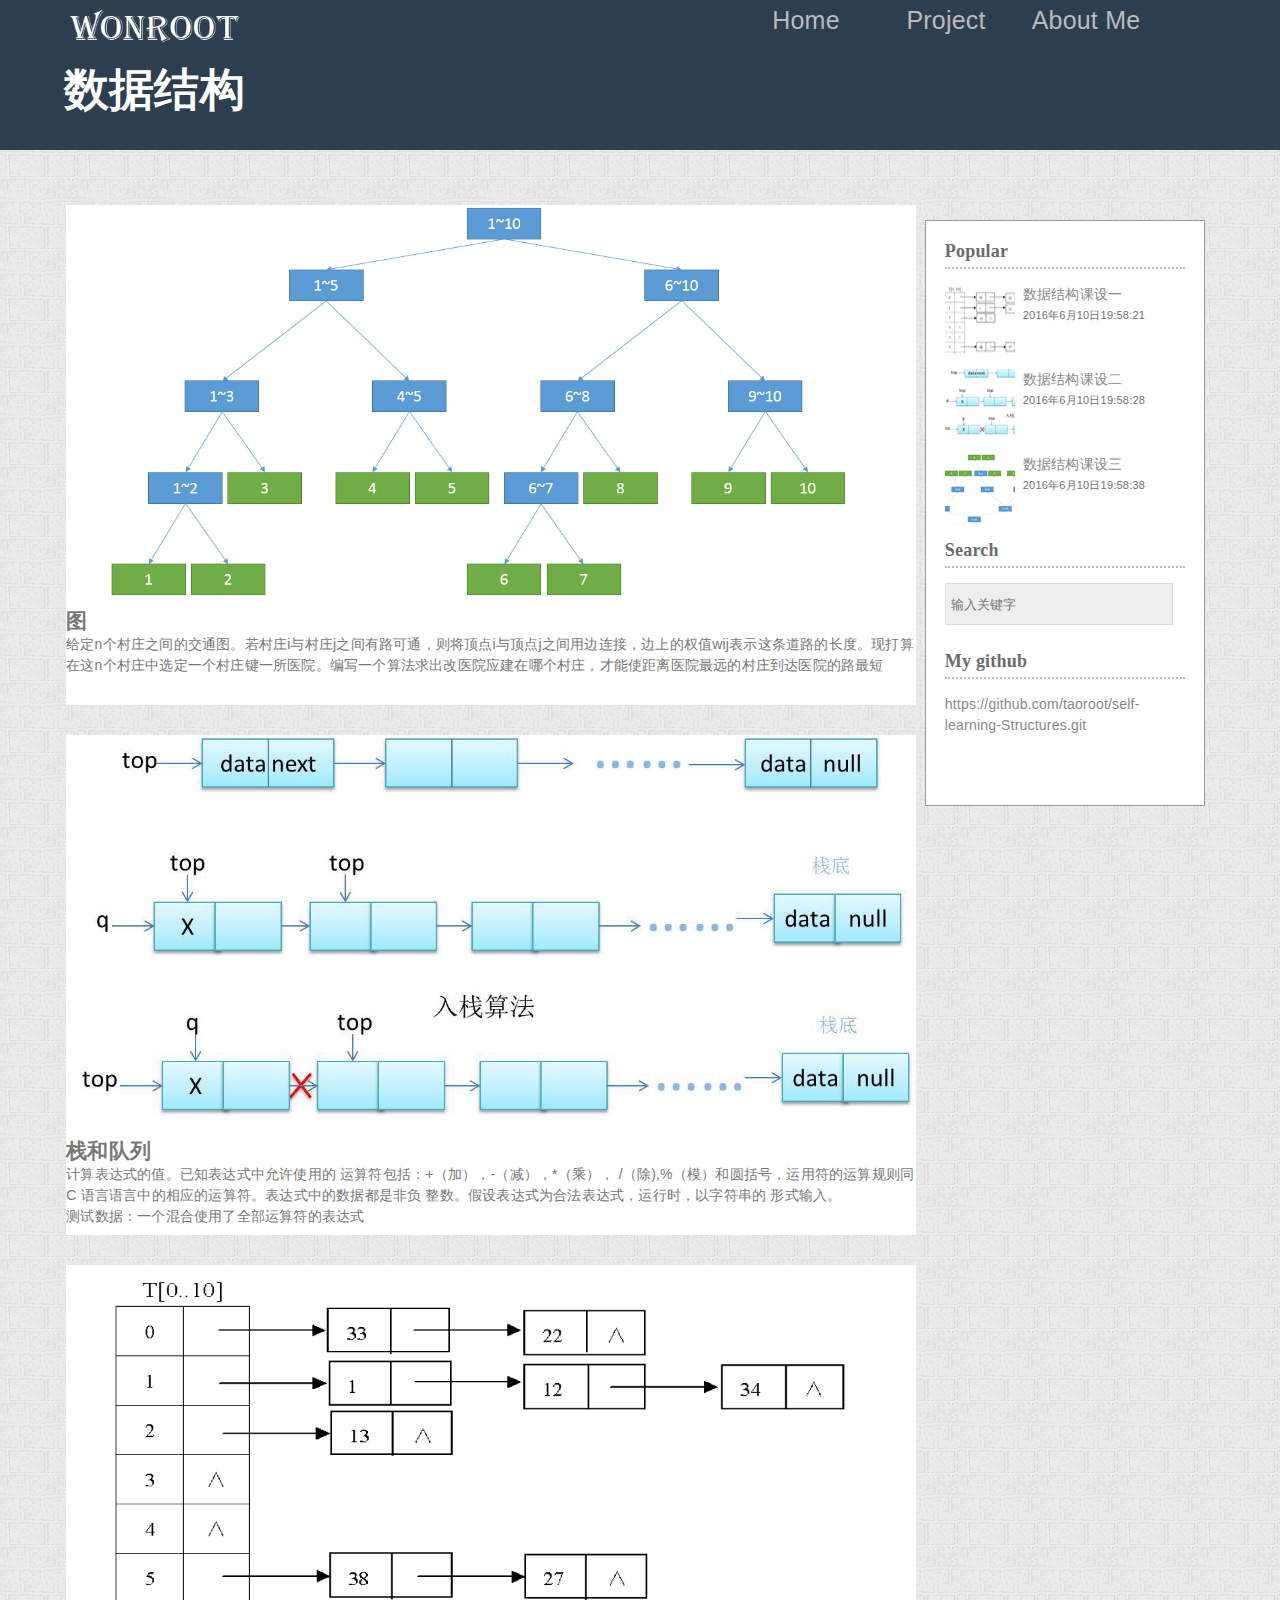
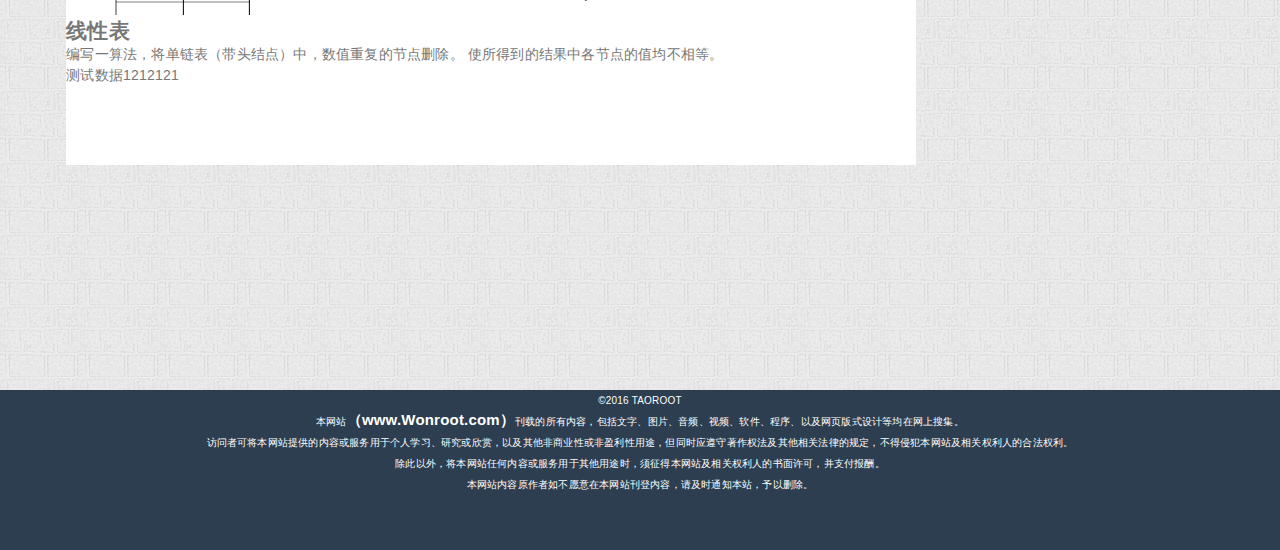
<file: stru/struindex.html>
<!DOCTYPE html>
<html>
	<head>
		<meta http-equiv="Content-type" content="text/html; charset=utf-8";/>
		<link href="../css/style.css" rel="stylesheet" type="text/css" media="all" />
		<link href="../css/contain.css" rel="stylesheet" type="text/css" media="all" />
		<script type="text/javascript" src="../js/jquery.js"></script>
		<script type="text/javascript" src="../js/backtop.js"></script>
		<title>Wonroot</title>
	</head>
	<body>
		<div class="header">
			<div class="logo">
				<a href="../index.html">
					<img src="../image/logo.png" />
				</a>
			</div>
			<div class="menu">
				<ul>
					<li><a href="../index.html">Home</a></li>

					<li><a href="#">Project</a>
						<ul>
							<li><a href="../CPP/cppindex.html">C++编程</a></li>
							<li><a href="../sql/sqlindex.html">数据库</a></li>
							<li><a href="#">数据结构</a></li>
						</ul>
					</li>

					<li><a href="../about.html">About Me</a>
					</li>

				</ul>

			</div>
		</div>

		<div class="header-bottom">
			<a><span>数据结构</span></a>
		</div>
		<div class="content">
			<div class="left">
				<div class="text1">
					<a href="../CPP/CPP3.html"><img class="thumbnail" src="../image/03.jpg"></a>
					<a>
					<span>图</span><br/>
					给定n个村庄之间的交通图。若村庄i与村庄j之间有路可通，则将顶点i与顶点j之间用边连接，边上的权值wij表示这条道路的长度。现打算在这n个村庄中选定一个村庄键一所医院。编写一个算法求出改医院应建在哪个村庄，才能使距离医院最远的村庄到达医院的路最短
					</a>
				</div>

				<div class="text1">
					<a href="../CPP/CPP2.html"><img class="thumbnail" src="../image/02.jpg"></a>
					<a>
						<span>栈和队列</span><br/>
						计算表达式的值。已知表达式中允许使用的
						运算符包括：+（加），-（减），*（乘），
						/（除),%（模）和圆括号，运用符的运算规则同C
						语言语言中的相应的运算符。表达式中的数据都是非负
						整数。假设表达式为合法表达式，运行时，以字符串的
						形式输入。<BR/>
						测试数据：一个混合使用了全部运算符的表达式
					</a>
				</div>
  				<div class="text1">
					<a href="../CPP/CPP.html"><img class="thumbnail" src="../image/01.png"></a>
					<a>
						<span>线性表</span></br>
						编写一算法，将单链表（带头结点）中，数值重复的节点删除。
						使所得到的结果中各节点的值均不相等。</br>
						测试数据1212121</br>
					</a>

				</div>
			</div>			
			<div class="right">
				<div class="fix sidebar floatleft">
					<div class="fix single_sidebar">
					
						<div class="popular_post fix">
							<h2>Popular</h2>
							<div class="fix single_popular">
								
								<img src="../image/popular1.png" class="floatleft"/>
								<a href="../CPP/cpp.html"><h2>数据结构课设一</h2></a>
								<p>2016年6月10日19:58:21</p>
							</div>
							<div class="fix single_popular">
								<img src="../image/popular2.png" class="floatleft"/>
								<a href="../CPP/cpp2.html"><h2>数据结构课设二</h2></a>
								<p>2016年6月10日19:58:28</p>
							</div>
							<div class="fix single_popular">
								<img src="../image/popular3.png" class="floatleft"/>
								<a href="../CPP/cpp3.html"><h2>数据结构课设三</h2></a>
								<p>2016年6月10日19:58:38</p>
							</div>
						</div>
						<div class="fix single_sidebar">
								<h2>Search</h2>
								<input class="search" type="text" placeholder="输入关键字"/>
						</div>
						<div class="fix single_sidebar">
							<h2>My github</h2>
							<a href="https://github.com/taoroot/self-learning-Structures.git">https://github.com/taoroot/self-learning-Structures.git</a>
						</div>

					</div>
				</div>
			</div>
		</div>

		<div class="bottom">
			<div class="copyright">
				<a>©2016 TAOROOT</a>
				<p>本网站<span>（www.Wonroot.com）</span>刊载的所有内容，包括文字、图片、音频、视频、软件、程序、以及网页版式设计等均在网上搜集。<br/>
				  访问者可将本网站提供的内容或服务用于个人学习、研究或欣赏，以及其他非商业性或非盈利性用途，但同时应遵守著作权法及其他相关法律的规定，不得侵犯本网站及相关权利人的合法权利。<br/>
				  除此以外，将本网站任何内容或服务用于其他用途时，须征得本网站及相关权利人的书面许可，并支付报酬。<br/>
				    本网站内容原作者如不愿意在本网站刊登内容，请及时通知本站，予以删除。
				</p>
			</div>
		</div>

	</body>
</html>
</file>
<file: css/style.css>
/*-----------------------------------------------------------------------------------*/
/*	2016-03-31 19:06:2j
/*-----------------------------------------------------------------------------------*/
body{
	-webkit-font-smoothing: antialiased;
    -webkit-text-size-adjust: 100%;
	margin:0;
    font-family: 'Open Sans', sans-serif;
    font-weight: 400;
    font-size: 14px;
    line-height: 21px;
    letter-spacing: 0.2px;
    /*color: #b9b9b9;*/
	/*background-color:#efefef;*/
	/*background-color:#bdbebf*/;
	background-image:url(../image/bg.png);
	color:black;
}
a{
	text-decoration:none;
}
h1,h2,h3,h4,h5,h6{
	font-weight:normal;
	margin:0 0 15px;
	font-family: 'HelveticaNeue' !important;
}
/*-----------------------------------------------------------------------------------*/
/* 首部(logo 菜单）
/*-----------------------------------------------------------------------------------*/
.header{
	position:fixed;
	background-color:#2c3e50;
	height:60px;
	width:100%;
}
span{ 
	font: 800 1.5em/1  'Open Sans', Impact;
    font-size: 150%;
    font-weight: bold;
}
.logo img{
    margin-left: 5%;
	float:left;
    height:60px;
	width:180px;
}

/*顶部菜单*/
.menu a{
	color:#bbb;
	text-decoration:none;
}
ul{
	list-style:none;
}
li{
	list-style: none;
}
.menu a:hover{
	text-decoration:none;
	color:white;
}
.menu{
	float:right;
	padding:0;
	margin:0;
	margin-right:5%;
	width:480px;
	height:60px;
} 
.menu ul li{
	position:relative;
	display:block;
	float:left;
	width:140px;
	font-size:25px;
	text-align:center;
	line-height:40px;
}
.menu ul li a{
	text-align:center;
	display: block;
}
.menu ul li a:hover{
	text-decoration:underline;
}
.menu ul li ul{
	display:none;
}
.menu ul li:hover ul{
	padding: 0;
	top:30px;
	display:block;
	position:absolute;
 	background-color:#2c3e50;
	z-index:999;
}
.menu ul li:hover ul li{
	height:40px;
}
.menu ul li:hover ul li a{
	height:50px;
	font-size:80%;
}
.menu ul li ul li a:hover{
	font-size: 103%;
    font-weight: bold;
}

/*-----------------------------------------------------------------------------------*/
/* 首页座右铭
/*-----------------------------------------------------------------------------------*/
.header-bottom{
	font: 800 1.5em/1  'Open Sans', Impact;
	color:#ffffff;
	height:150px;
	line-height:190px;
	font-size:30px;	
	background-color:#2c3e50;
}

.header-bottom a{
	margin-left:5%;
}

/*-----------------------------------------------------------------------------------*/
/* 主题界面
/*-----------------------------------------------------------------------------------*/
.content{
	height:1800px;
	z-index:8;
    margin-left: 4%;
    margin-right: 5%;
	margin-top:40px;
}
.left{
	float:left;
	height:100%;
	width:75%;
}

.search{
	width:100%;
	height:30px;
	background-color:#eee;
}
.text1 {
	color:#777;
	float:left;
	left:20px;
	margin:15px;
	width:850px;
	height:500px;
    /*box-shadow:0 0 0 1px rgba(10,10,10,.2);*/

	background-color:#fff;
}
.text1 a{
	background-color:#fff;
}

.text-contain{
	border:1px solid #999;
}


.thumbnail{
    box-shadow:0 0 0 0px rgba(10,10,10,.2);
    display:inline-block;
    line-height:0;
    max-width:100%;
    transition:box-shadow .2s ease-out;
    border-radius:0;
    }
.thumbnail:focus,.thumbnail:hover{
    box-shadow:0 0 6px 2px rgba(33,153,232,.5)
}


/*-----------------------------------------------------------------------------------*/
/*回顶按钮*/
/*-----------------------------------------------------------------------------------*/
#shangxia{
	position:fixed;top:75%;
	right:66%;
	display:block;
	margin-right:-540px;
	z-index:999;
	}
#shang,#comt,#xia{
	background:url(../image/huadong.png) no-repeat;
	position:relative;
	cursor:pointer;
	height:30px;
	width:29px;
	margin:10px 0 0;
}
#comt{
	background-position:left -30px;
	height:32px;
}
#xia{
	background-position:left -68px;
}
#comt:hover{
	background-position:right -30px;
}
#shang:hover{
	background-position:right 0;
}
#xia:hover{
	background-position:right -68px;
}

/*-----------------------------------------------------------------------------------*/
/*右侧导航栏*/
/*-----------------------------------------------------------------------------------*/
.right{
	right:0;
}

.left-menu{
	width:70%;
	height:30px;
	margin-top:35px;
	margin-bottom:0px;
	padding:0;
}

.left-menu-container{
	float:left;
	position:relative;
	list-style:none;
	left:0px;
	width:25%;
	height:100%;
	color:#bbb;
	text-align:center;
	line-height:30px;
	background-color:#123;
}
.left-menu-container:hover{
	background-color: blue;
	color:white;
}
#bq:hover{
	
}
#sq{

}
#dy{

}
#ss{

}
.display-contant{
	height:100%;
	width:70%;
	line-height:60px;
	color:#eee;
	background-color:#2c3e50;
}
/*-----------------------------------------------------------------------------------*/
/*底部*/
/*-----------------------------------------------------------------------------------*/
.bottom{ 
	margin-bottom: 0;
	color:#fff;
    height:160px;
	background-color:#2c3e50;
}
.copyright{
	text-align:center;
	font-size:10px;
	font-family:arial;
}
.copyright span{
	font-family:arial;
}
</file>
<file: css/contain.css>
*{margin:0;padding:0}
a{text-decoration:none}
a:hover,a:focus,a:active{text-decoration:none;outline:none;}
h1,h2,h3,h4,h5,h6{
	font-weight:normal;
	margin:0 0 15px;
	font-family: 'HelveticaNeue' !important;
}
input[type=text],input[type=password],textarea{
	border:1px solid #ddd;
	padding:5px;
	outline:none;
}
img{
	max-width:100%;
	height:auto;
}
.content_area{
	display: block;
	margin:0;
	padding:0;
	background: url(../image/bg.png);
}
.fix{
	overflow: hidden;
}
.wrap{
	margin:0 auto;
	display: block;
}
.floatleft{
	float:left;
}
.main_content{
	margin-right: 20px;
	padding: 20px 0;
}
.left-content{
	width:713px;
	margin-left:15%;
}
.single_content_wrapper{
	margin-left:-15px;
	margin-bottom:30px;
}

.single_content{
	margin-left:35px;
	margin-bottom: 15px;
	max-height: 440px;
	min-height: 440px;
	height:440px;
	width:300px;
	background:#fff;
}
.single_content_info{
	background:none repeat scroll 0 0 #fff;
	padding: 10px;
	border:1px solid #999;
	height:400px;
	border-top:0;
}
.single_content .author{
	color:#c4c4c4;
	margin-bottom:15px;
}
.post-meta{
	border-top:2px dotted #999;
	font-size:11px;
	margin-top:15px;
	padding:15px 0;
}
.pagination{
	margin:15px 0;
}
.pagination a{
	background: none repeat scroll 0 0 #fff;
	display: inline-block;
	font-weight: bold;
	padding: 5px 10px;
}

.sidebar{
	background: none repeat scroll 0 0 #FFFFFF;
	border: 1px solid #999999;
	padding: 19px;
	width: 240px;
	margin-top:30px;
}
.single_sidebar{
	margin-bottom:25px;
	color:#898989;
}
.single_sidebar input{
	width:90%;
}
.popular_post > h2,.single_sidebar > h2{
	border-bottom: 2px dotted #BABABA;
	color: #6b6b6b;
	font-size: 18px;
	font-weight: bold;
	line-height: 22px;
	padding-bottom: 5px;
}
.single_sidebar a{
	display:block;
	color:#898989;
}
.single_sidebar a:hover{
	text-decoration:underline;
}
.popular_post{

}
.single_popular{
	margin-bottom:15px;
}
.single_popular img{
	margin-right: 8px;
}
.single_popular h2{
	color: #898989;
	font-size: 14px;
	margin-bottom: 0px;}
.single_popular p{
	color: #717171;
	font-size: 11px;
}
.search{
	height: 30px;
	width: 80%;
}
.single_popular h2:hover{
	color:#000;
}
</file>
